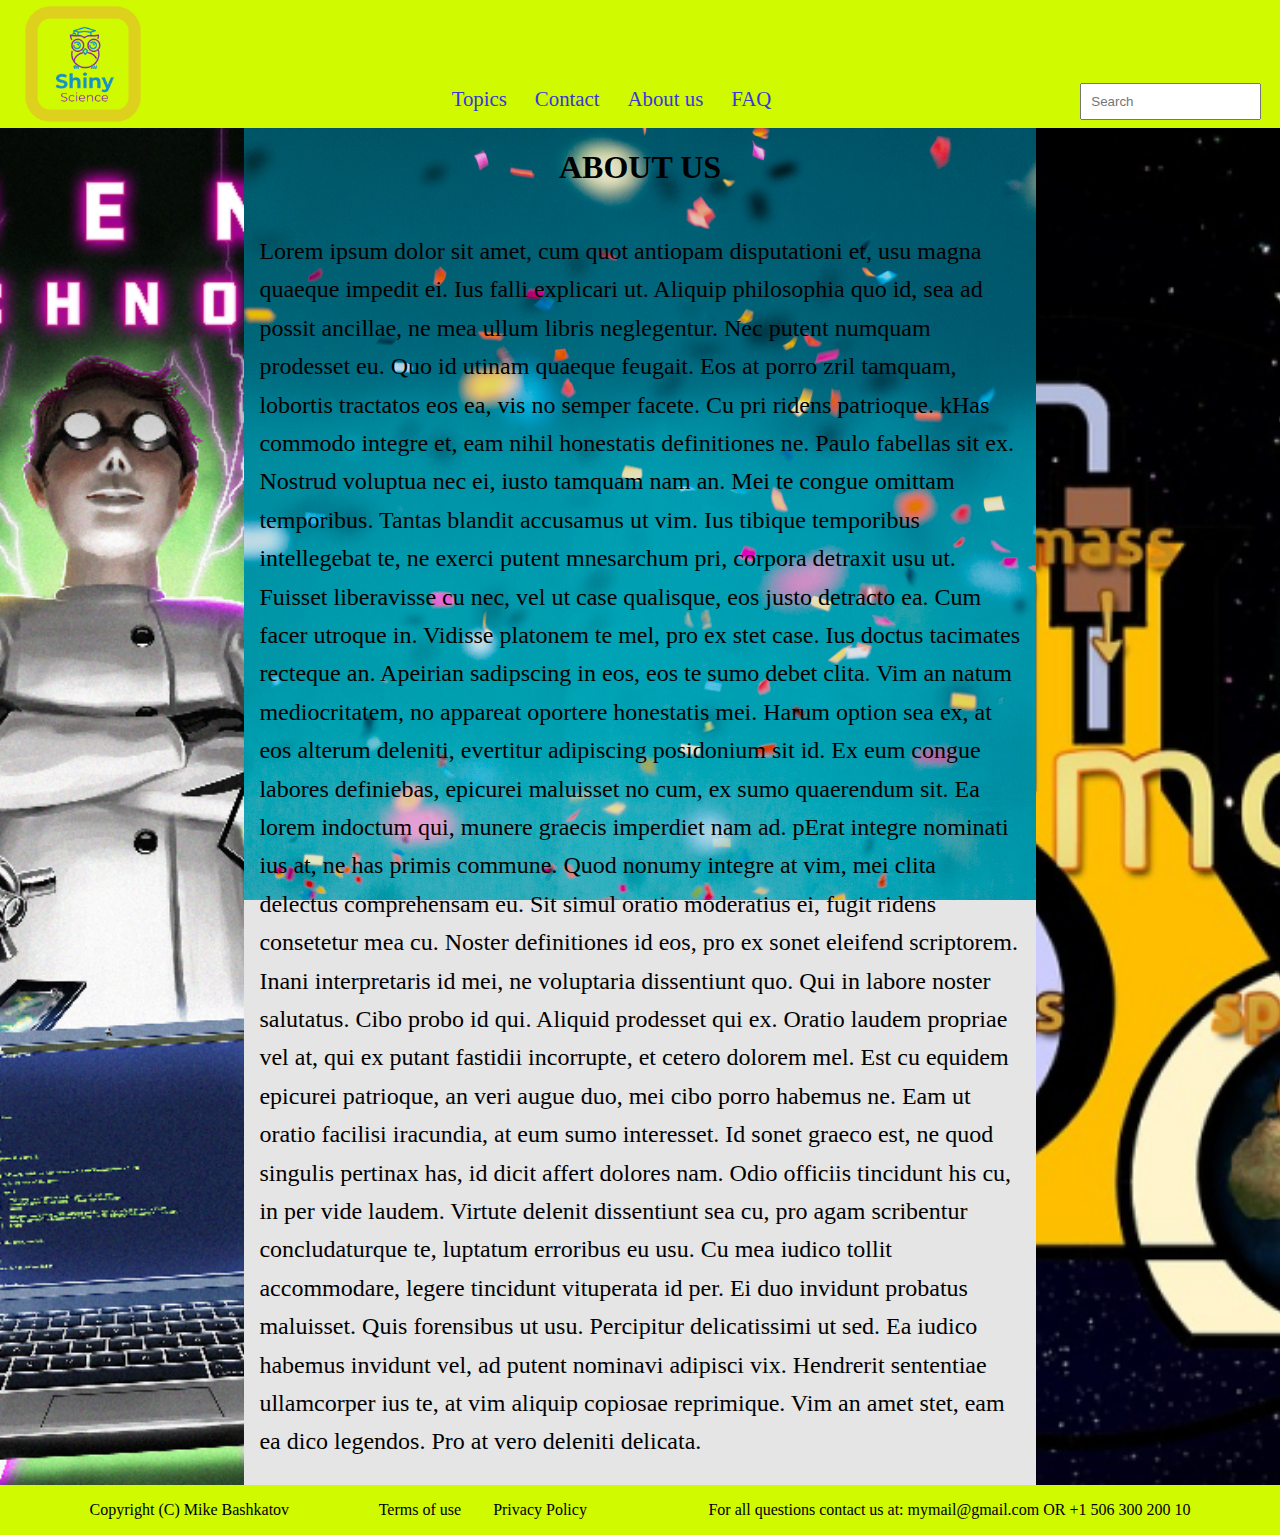
<file: about.html>
<!DOCTYPE html>
<html lang="en">
<head>
    <meta charset="UTF-8">
    <title>Title</title>
    <link rel="stylesheet" href="https://use.fontawesome.com/releases/v5.7.2/css/all.css" integrity="sha384-fnmOCqbTlWIlj8LyTjo7mOUStjsKC4pOpQbqyi7RrhN7udi9RwhKkMHpvLbHG9Sr" crossorigin="anonymous">
    <link rel="stylesheet" type="text/css"  href="style.css">
    <meta name="viewport" content="width=device-width, initial-scale=1.0">
    <script type="text/javascript" src="http://code.jquery.com/jquery-3.3.1.js"></script>
</head>
<body id="stickyFooter">
<header id="myHeader">
    <img src="images/logo.png" alt="Shiny Science" id="logo"/>
    <nav class="navbar">

        <div class="sitenavigation">
      <span class="menu-icon">
  <a href="#" class="menu example5"><span></span></a>
      <div id="hamburger">
        <span></span>
        <span></span>
        <span></span>
      </div>
      </span>
            <ul>
                <li class="nav-dropdown"><a href="#">Topics</a>
                    <ul>
                        <li><a href="SinglePage.html">Topic 1</a></li>
                        <li><a href="SinglePage.html">Topic 2</a></li>
                        <li><a href="SinglePage.html">Topic 3</a></li>
                    </ul>
                </li>
                <li><a href="Contact.html">Contact</a></li>
                <li><a href="about.html">About us</a></li>
                <li><a href="FAQ.html">FAQ</a></li>
            </ul>
        </div>
    </nav>
    <div id="search_field">
        <input type="search" placeholder="Search">
        <i class="fas fa-search"></i>
    </div>
</header>
<div id="wrapperAbout">

    <div id="leftImage" class="aboutImages"></div>
    <div id="textInside">
    <h1>ABOUT US</h1>
    <p>Lorem ipsum dolor sit amet, cum quot antiopam disputationi et, usu magna quaeque impedit ei. Ius falli explicari ut. Aliquip philosophia quo
        id, sea ad possit ancillae, ne mea ullum libris neglegentur. Nec putent numquam prodesset eu.

        Quo id utinam quaeque feugait. Eos at porro zril tamquam, lobortis tractatos eos ea, vis no semper facete. Cu pri ridens patrioque.
        kHas commodo integre et, eam nihil honestatis definitiones ne. Paulo fabellas sit ex.

        Nostrud voluptua nec ei, iusto tamquam nam an. Mei te congue omittam temporibus. Tantas blandit accusamus ut vim. Ius tibique temporibus intellegebat
        te, ne exerci putent mnesarchum pri, corpora detraxit usu ut. Fuisset liberavisse cu nec, vel ut case qualisque, eos justo detracto ea.

        Cum facer utroque in. Vidisse platonem te mel, pro ex stet case. Ius doctus tacimates recteque an. Apeirian sadipscing in eos, eos te sumo debet clita.


        Vim an natum mediocritatem, no appareat oportere honestatis mei. Harum option sea ex, at eos alterum deleniti, evertitur adipiscing posidonium sit id.
        Ex eum congue labores definiebas, epicurei maluisset no cum, ex sumo quaerendum sit. Ea lorem indoctum qui, munere graecis imperdiet nam ad.
        pErat integre nominati ius at, ne has primis commune.

        Quod nonumy integre at vim, mei clita delectus comprehensam eu. Sit simul oratio moderatius ei, fugit ridens consetetur mea cu.
        Noster definitiones id eos, pro ex sonet eleifend scriptorem. Inani interpretaris id mei, ne voluptaria dissentiunt quo.

        Qui in labore noster salutatus. Cibo probo id qui. Aliquid prodesset qui ex. Oratio laudem propriae vel at, qui ex putant fastidii incorrupte,
        et cetero dolorem mel.

        Est cu equidem epicurei patrioque, an veri augue duo, mei cibo porro habemus ne. Eam ut oratio facilisi iracundia, at eum sumo interesset.
        Id sonet graeco est, ne quod singulis pertinax has, id dicit affert dolores nam. Odio officiis tincidunt his cu, in per vide laudem.

        Virtute delenit dissentiunt sea cu, pro agam scribentur concludaturque te, luptatum erroribus eu usu. Cu mea iudico tollit accommodare,
        legere tincidunt vituperata id per. Ei duo invidunt probatus maluisset. Quis forensibus ut usu.

        Percipitur delicatissimi ut sed. Ea iudico habemus invidunt vel, ad putent nominavi adipisci vix. Hendrerit sententiae ullamcorper ius te,
        at vim aliquip copiosae reprimique. Vim an amet stet, eam ea dico legendos. Pro at vero deleniti delicata.</p>
    </div>
    <div id="rightImage" class="aboutImages"></div>

</div>

<!--Modal Window-->
<div class="md-modal md-effect-12">
    <div class="md-content">
        <h3 id="modal_header">Modal Dialog</h3>
        <div>
            <p id="dateTime"><p>
            <p id="schedule"></p>
            <p id="tv_show_name"></p>
            <button class="md-close">Close</button>
        </div>
    </div>
</div>

<div class="md-overlay"></div>
<footer>
    <p>Copyright (C) Mike Bashkatov</p>
    <p><a>Terms of use</a><a>Privacy Policy</a></p>
    <p>For all questions contact us at: mymail@gmail.com OR +1 506 300 200 10</p>
</footer>
<script src="calendarPopUp.js"></script>
</body>
</html>
</file>
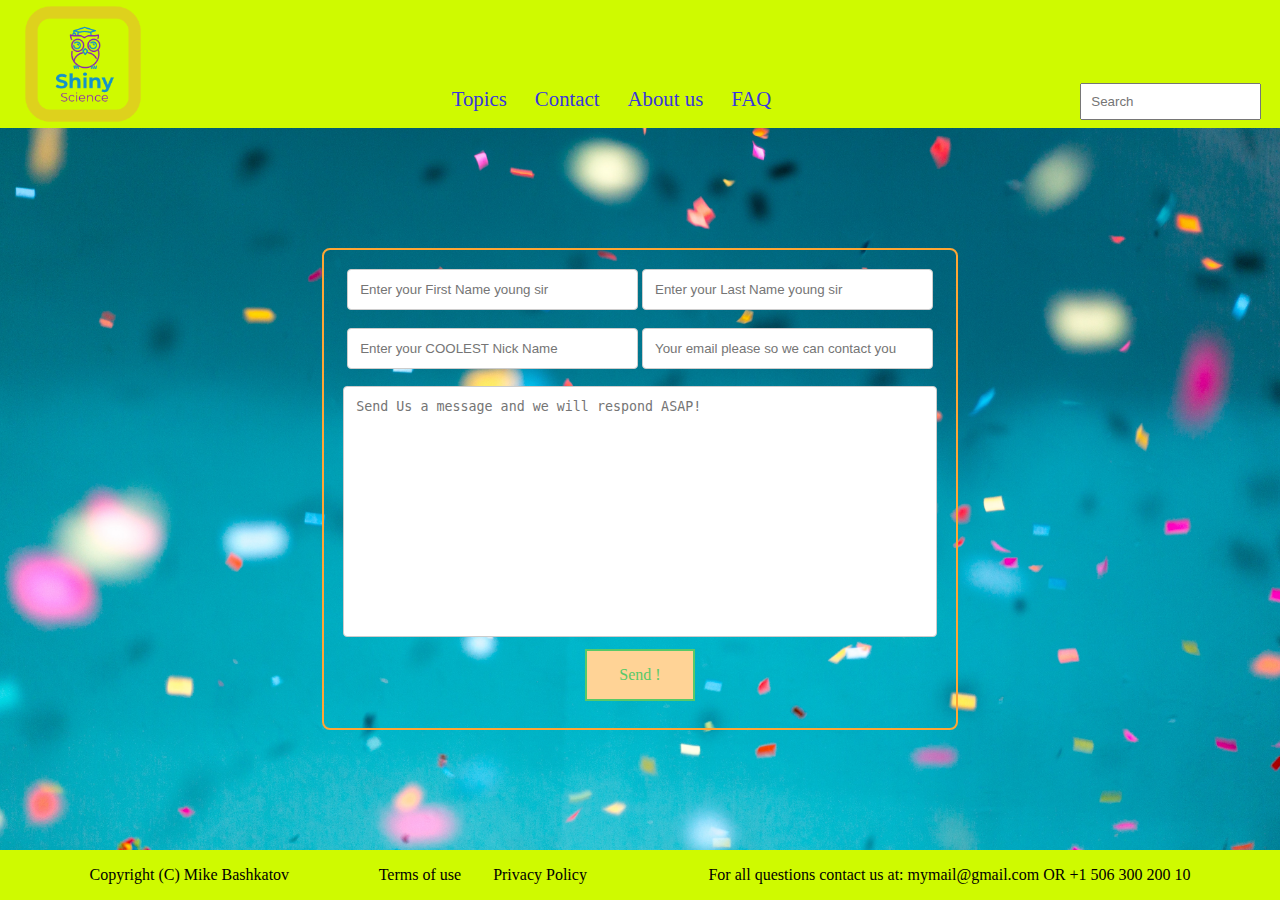
<file: Contact.html>
<!DOCTYPE html>
<html lang="en">
<head>
    <meta charset="UTF-8">
    <title>Title</title>
    <link rel="stylesheet" href="https://use.fontawesome.com/releases/v5.7.2/css/all.css" integrity="sha384-fnmOCqbTlWIlj8LyTjo7mOUStjsKC4pOpQbqyi7RrhN7udi9RwhKkMHpvLbHG9Sr" crossorigin="anonymous">
    <link rel="stylesheet" type="text/css"  href="style.css">
    <meta name="viewport" content="width=device-width, initial-scale=1.0">
    <script type="text/javascript" src="http://code.jquery.com/jquery-3.3.1.js"></script>
</head>
<body id="stickyFooter">
<header id="myHeader">
    <img src="images/logo.png" alt="Shiny Science" id="logo"/>
    <nav class="navbar">

        <div class="sitenavigation">
      <span class="menu-icon">
  <a href="#" class="menu example5"><span></span></a>
      <div id="hamburger">
        <span></span>
        <span></span>
        <span></span>
      </div>
      </span>
            <ul>
                <li class="nav-dropdown"><a href="#">Topics</a>
                    <ul>
                        <li><a href="SinglePage.html">Topic 1</a></li>
                        <li><a href="SinglePage.html">Topic 2</a></li>
                        <li><a href="SinglePage.html">Topic 3</a></li>
                    </ul>
                </li>
                <li><a href="Contact.html">Contact</a></li>
                <li><a href="about.html">About us</a></li>
                <li><a href="FAQ.html">FAQ</a></li>
            </ul>
        </div>
    </nav>
    <div id="search_field">
        <input type="search" placeholder="Search">
        <i class="fas fa-search"></i>
    </div>
</header>
<div id="wrapperContact">
<div id="form">
    <form>
        <fieldset>
            <div>
                <input type="text" placeholder="Enter your First Name young sir">
                <input type="text" placeholder="Enter your Last Name young sir">
            </div>
            <div>
                <input type="text" placeholder="Enter your COOLEST Nick Name">
                <input type="text" placeholder="Your email please so we can contact you">
            </div>
            <textarea placeholder="Send Us a message and we will respond ASAP!" cols="85" rows="15"></textarea>
            <button id="subscribe">Send !</button>
        </fieldset>
    </form>
</div>
</div>

<!--Modal Window-->
<div class="md-modal md-effect-12">
    <div class="md-content">
        <h3 id="modal_header">Modal Dialog</h3>
        <div>
            <p id="dateTime"><p>
            <p id="schedule"></p>
            <p id="tv_show_name"></p>
            <button class="md-close">Close</button>
        </div>
    </div>
</div>

<div class="md-overlay"></div>
<footer>
    <p>Copyright (C) Mike Bashkatov</p>
    <p><a>Terms of use</a><a>Privacy Policy</a></p>
    <p>For all questions contact us at: mymail@gmail.com OR +1 506 300 200 10</p>
</footer>

<script src="Super-Simple-Event-Calendar-Plugin-For-jQuery-dnCalendar/js/dncalendar.js"></script>
<script src="calendarPopUp.js"></script>
</body>
</html>
</file>
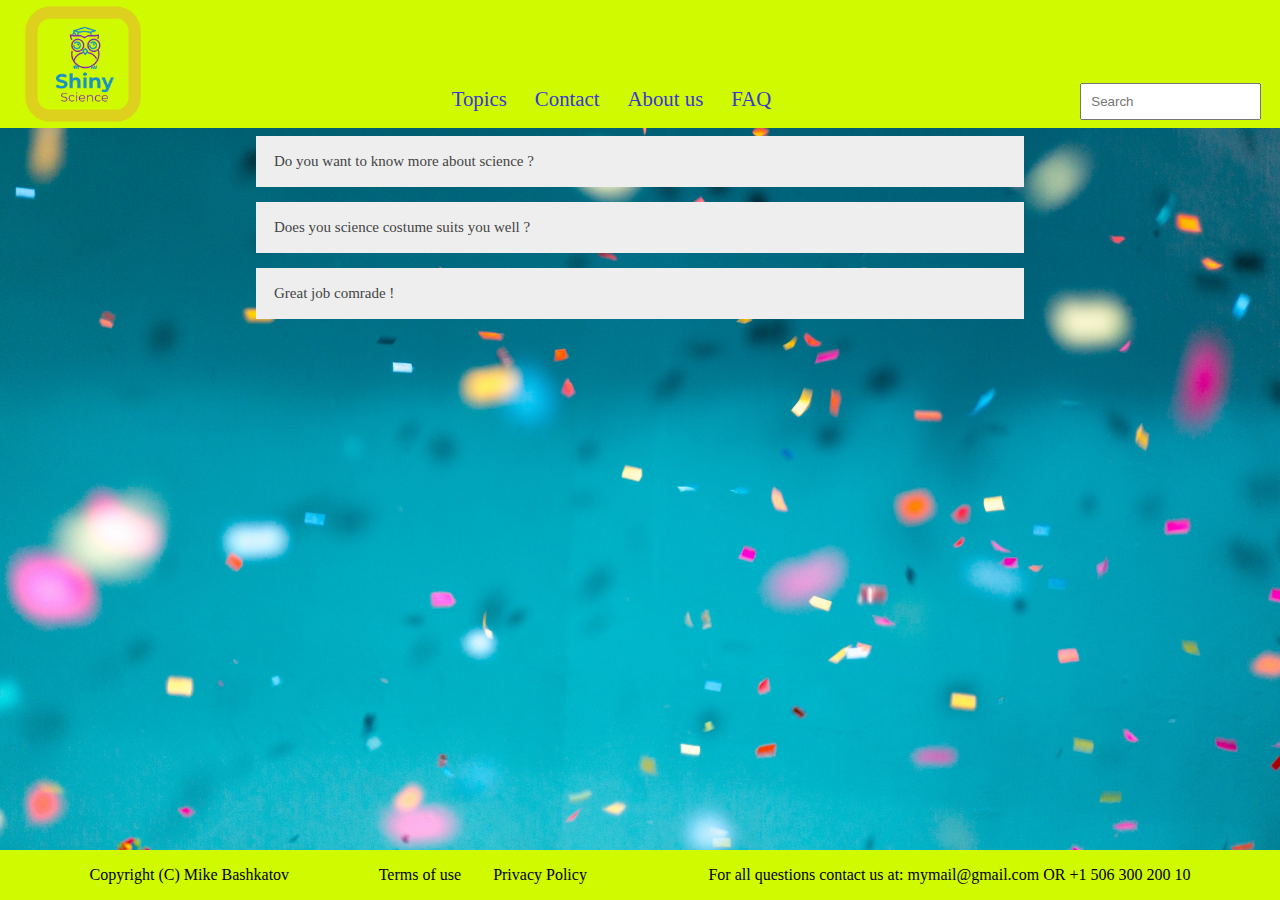
<file: FAQ.html>
<!DOCTYPE html>
<html lang="en">
<head>
    <meta charset="UTF-8">
    <title>Title</title>
    <link rel="stylesheet" href="https://use.fontawesome.com/releases/v5.7.2/css/all.css" integrity="sha384-fnmOCqbTlWIlj8LyTjo7mOUStjsKC4pOpQbqyi7RrhN7udi9RwhKkMHpvLbHG9Sr" crossorigin="anonymous">
    <link rel="stylesheet" type="text/css"  href="style.css">
    <meta name="viewport" content="width=device-width, initial-scale=1.0">
    <script type="text/javascript" src="http://code.jquery.com/jquery-3.3.1.js"></script>
</head>
<body id="stickyFooter">
<header id="myHeader">
    <img src="images/logo.png" alt="Shiny Science" id="logo"/>
    <nav class="navbar">

        <div class="sitenavigation">
      <span class="menu-icon">
  <a href="#" class="menu example5"><span></span></a>
      <div id="hamburger">
        <span></span>
        <span></span>
        <span></span>
      </div>
      </span>
            <ul>
                <li class="nav-dropdown"><a href="#">Topics</a>
                    <ul>
                        <li><a href="SinglePage.html">Topic 1</a></li>
                        <li><a href="SinglePage.html">Topic 2</a></li>
                        <li><a href="SinglePage.html">Topic 3</a></li>
                    </ul>
                </li>
                <li><a href="Contact.html">Contact</a></li>
                <li><a href="about.html">About us</a></li>
                <li><a href="FAQ.html">FAQ</a></li>
            </ul>
        </div>
    </nav>
    <div id="search_field">
        <input type="search" placeholder="Search">
        <i class="fas fa-search"></i>
    </div>
</header>
<div id="wrapperFAQ">
    <button class="accordion">Do you want to know more about science ?

        <i class="fas fa-caret-square-down"></i>

    </button>
    <div class="panel">
        <p>Lorem ipsum dolor sit amet, consectetur adipisicing elit, sed do eiusmod tempor incididunt ut labore et dolore magna aliqua. Ut enim ad minim veniam, quis nostrud exercitation ullamco laboris nisi ut aliquip ex ea commodo consequat.</p>
    </div>

    <button class="accordion">Does you science costume suits you well ?

        <i class="fas fa-caret-square-down"></i>

    </button>
    <div class="panel">
        <p>Lorem ipsum dolor sit amet, consectetur adipisicing elit, sed do eiusmod tempor incididunt ut labore et dolore magna aliqua. Ut enim ad minim veniam, quis nostrud exercitation ullamco laboris nisi ut aliquip ex ea commodo consequat.</p>
    </div>

    <button class="accordion">Great job comrade !

        <i class="fas fa-caret-square-down"></i>

    </button>
    <div class="panel">
        <p>Lorem ipsum dolor sit amet, consectetur adipisicing elit, sed do eiusmod tempor incididunt ut labore et dolore magna aliqua. Ut enim ad minim veniam, quis nostrud exercitation ullamco laboris nisi ut aliquip ex ea commodo consequat.</p>
    </div>

</div>

<!--Modal Window-->
<div class="md-modal md-effect-12">
    <div class="md-content">
        <h3 id="modal_header">Modal Dialog</h3>
        <div>
            <p id="dateTime"><p>
            <p id="schedule"></p>
            <p id="tv_show_name"></p>
            <button class="md-close">Close</button>
        </div>
    </div>
</div>

<div class="md-overlay"></div>
<footer>
    <p>Copyright (C) Mike Bashkatov</p>
    <p><a>Terms of use</a><a>Privacy Policy</a></p>
    <p>For all questions contact us at: mymail@gmail.com OR +1 506 300 200 10</p>
</footer>
<script src="calendarPopUp.js"></script>
</body>
</html>
</file>
<file: style.css>
*{
    box-sizing: border-box;
}

img[src="images/logo.png"]{
    height: auto;
    width: 10%;
    max-width: 300px;
    max-height: 300px;
}


header, footer{
    width: 100%;
    background-color: #CFFA00;
    display: flex;
    flex-flow: row nowrap;
    justify-content: space-evenly;
    align-items: center;
}

header #menu li{
    font-size: 25px;
}
/*MENU CSS*/

.navbar{
    align-self: flex-end;
    flex-basis: 70%;
    padding: 0;
    margin-bottom: 0.5em;
}

#hamburger {
    width: 30px;
    position: relative;
    margin: auto;
    -webkit-transform: rotate(0deg);
    -moz-transform: rotate(0deg);
    -o-transform: rotate(0deg);
    transform: rotate(0deg);
    -webkit-transition: .5s ease-in-out;
    -moz-transition: .5s ease-in-out;
    -o-transition: .5s ease-in-out;
    transition: .5s ease-in-out;
    cursor: pointer;
}

#hamburger span {
    display: block;
    position: absolute;
    height: 5px;
    width: 100%;
    background: #333;
    border-radius: 9px;
    opacity: 1;
    left: 7px;
    -webkit-transform: rotate(0deg);
    -moz-transform: rotate(0deg);
    -o-transform: rotate(0deg);
    transform: rotate(0deg);
    -webkit-transition: .25s ease-in-out;
    -moz-transition: .25s ease-in-out;
    -o-transition: .25s ease-in-out;
    transition: .25s ease-in-out;
}

#hamburger span:nth-child(1) {
    top: 0px;
}

#hamburger span:nth-child(2) {
    top: 11px;
}

#hamburger span:nth-child(3) {
    top: 22px;
}

#hamburger.open span:nth-child(1) {
    top: 11px;
    -webkit-transform: rotate(135deg);
    -moz-transform: rotate(135deg);
    -o-transform: rotate(135deg);
    transform: rotate(135deg);
}

#hamburger.open span:nth-child(2) {
    opacity: 0;
    left: -30px;
}

#hamburger.open span:nth-child(3) {
    top: 11px;
    -webkit-transform: rotate(-135deg);
    -moz-transform: rotate(-135deg);
    -o-transform: rotate(-135deg);
    transform: rotate(-135deg);
}

.sitenavigation ul {
    margin: 0;
    padding: 0;
    text-align: center;
}
.sitenavigation li {
    list-style-type: none;
    padding: 0;
    margin: 0;
    display: inline-block;
    margin-left: -4px;
    line-height: 20px;
}
.sitenavigation li.nav-dropdown:hover > a {
    background-color: #5956E6 !important;
    color: #fff;
}
.sitenavigation li a {
    color: #3936DC;
    text-decoration: none;
    display: block;
    padding: 11px 14px;
    font-size: 1.3em;
    -webkit-tap-highlight-color: transparent;
}
.sitenavigation li a.nav-path-selected, .sitenavigation li a.linkclicked {
    color: #5956E6;
    background-color: #5956E6;
}
.sitenavigation li a.nav-selected {
    background-color: #A7A5F5;
    color: #7B79EE;
}
.sitenavigation li a:hover {
    background-color: #5956E6 !important;
    color: #fff;
}
.sitenavigation li.clicked > ul {
    display: block;
}
.sitenavigation li ul {
    display: none;
    position: absolute;
    min-width: 200px;
    max-width: 300px;
    padding: 0;
    margin: 0;
    z-index: 1000;
}
.sitenavigation li ul a {
    background-color: #7B79EE;
    font-size: 1.1em;
}
.sitenavigation li ul li {
    float: none;
    display: block;
    margin: 0;
}
.sitenavigation li ul ul {
    left: 100%;
    margin-top: -40px;
}
.sitenavigation li ul ul a {
    background-color: #9CCCF4;
}
.sitenavigation .nav-dropdown:hover > a, .sitenavigation .nav-dropdown.clicked > a {
    background-color: #9CCCF4;
}

.sitenavigation li:hover > ul {
    display: block !important;
}

.menu-icon {
    display: none;
}

.md-content a{
    text-decoration: none;
    color: black;
}

.md-content a:hover{
    text-decoration: none;
    color: #1E50C9;
}


#search_field{
    display: inline-block;
    position: relative;
    align-self: flex-end;
    margin-bottom: 0.5em;
}

input[type="search"]{
    padding: 5%;
    width: 100%;
}

#search_field i{
    position: absolute;
    top: 30%;
    right: 4%;
}

/*MAIN CONTENT*/

#wrapper{
    display: flex;
    flex-flow: row wrap;
    justify-content: space-evenly;
    margin: 2% auto;
    width: 90%;
}

main{
    align-self: self-start;
    flex-basis: 70%;
}

aside{
    align-self: self-start;
    flex-basis: 25%;
}

#aside_content{
    text-align: center;
    width: 95%;
    margin: 3% auto;
    padding: 2%;
    background-color: #FFB044;
}

#aside_content img{
    width: 100%;
}

.articles-main, #calendar, #subscribe_block{
    text-align: center;
    width: 95%;
    margin: 1% auto;
    padding: 2%;
    background-color: #FC9BB8;
}

.articles-main:nth-child(odd) img{
     float: right;
     margin: 0 0 1% 1%;
    max-width: 50%;
    max-width: 50%;
 }

.articles-main:nth-child(even) img{
    float: left;
    margin: 0 1% 1% 0;
    max-width: 50%;
}

.articles-main p{
    text-align: left;
    word-break: break-word;
}

/*COOL BUTTON*/
.articles-main button, aside button{
    border-radius: 10px;
    padding: 1%;
}

aside button{
    border-radius: 10px;
    padding: 2%;
}

button {
    background: none;
    border: 2px solid;
    font: inherit;
    line-height: 1;
    margin: 0.5em;
    padding: 1em 2em;
}

button {
    color: #1493c9;
    transition: 0.25s;
}

button:hover,
button:focus {
    animation: pulse 1s;
    box-shadow: 0 0 0 2em rgba(0,0,0,0);
    color: #1E50C9;
}

@keyframes pulse {
    0% { box-shadow: 0 0 0 0 }
}


/*CALENDAR*/
#calendar h1{
    text-transform: uppercase;
}

/*MODAL WINDOW HERE*/
  html, body {
      min-height: 100%;
  }
    body {
        margin: 0;
    padding: 0;
    background: url('images/background1.jpg');
        background-attachment: fixed;
        background-position: center;
        background-repeat: no-repeat;
        background-size: cover;
}



.md-close {
    margin-top: 40px;
    display: block;
    margin: 5% auto 0;

    background: transparent;
    border: 2px solid #444;
    padding: 5px 10px;
}


  .md-modal {
      margin: auto;
      position: fixed;
      top: 100px;
      left: 0;
      right: 0;
      width: 50%;
      max-width: 630px;
      min-width: 320px;
      height: auto;
      z-index: 2000;
      visibility: hidden;
      -webkit-backface-visibility: hidden;
      -moz-backface-visibility: hidden;
      backface-visibility: hidden;
  }

.md-show {
    visibility: visible;
}

.md-overlay {
    position: fixed;
    width: 100%;
    height: 100%;
    visibility: hidden;
    top: 0;
    left: 0;
    z-index: 1000;
    opacity: 0;
    background: #FFE79D;
    -webkit-transition: all 0.3s;
    -moz-transition: all 0.3s;
    transition: all 0.3s;
}

.md-show ~ .md-overlay {
    opacity: 1;
    visibility: visible;
}

.md-effect-12 .md-content {
    -webkit-transform: scale(0.8);
    -moz-transform: scale(0.8);
    -ms-transform: scale(0.8);
    transform: scale(0.8);
    opacity: 0;
    -webkit-transition: all 0.3s;
    -moz-transition: all 0.3s;
    transition: all 0.3s;
}

.md-show.md-effect-12 ~ .md-overlay {
    background-color: #FFE79D;
}

.md-effect-12 .md-content h3,
.md-effect-12 .md-content {
    background: transparent;
}

.md-show.md-effect-12 .md-content {
    -webkit-transform: scale(1);
    -moz-transform: scale(1);
    -ms-transform: scale(1);
    transform: scale(1);
    opacity: 1;
}

.md-content{
    text-align: center;
}

#tv_show_name{
    font-weight: 900;
    font-size: 4em;
    background: red;
    background: -webkit-linear-gradient(left, red , #ff971f, green, #25beff, blue, violet);
    background: -o-linear-gradient(right, red, #ff971f, green, #25beff, blue, violet);
    background: -moz-linear-gradient(right, red, #ff971f, green, #25beff, blue, violet);
    background: linear-gradient(to right, red , #ff971f, green, #25beff, blue, violet);
    -webkit-background-clip: text;
    -webkit-text-fill-color: transparent;
}

#schedule{
    font-size: 1.5em;
}


/*SUBSCRIBE BLOCK*/

#subscribe_block h1{
    text-transform: uppercase;
}

footer a{
    margin-right: 2em;
}

.clear{
    clear: both;
}

/*STICKY HEADER*/

.sticky {
    position: fixed;
    top: 0;
    width: 100%;
}

.sticky + #wrapper{
    padding-top: 150px;
}


/*FORM PAGE StYLES*/

#form{
    margin: 0 auto;
    max-width: 50%;
    align-self: center;
}

textarea{
    outline: none;
    resize: none;
    overflow: auto;
}

fieldset > div{
    text-align: center;
}

fieldset{
    text-align: center;
    padding: 3%;
    border: 2px solid #ffa634;
    border-radius: 8px;
}

input[type=text], textarea{
    width: 100%;
    padding: 12px;
    border: 1px solid #ccc;
    border-radius: 4px;
    box-sizing: border-box;
}

input[type="text"]{
    width: 49%;
    margin-bottom: 3%;
}

#stickyFooter{
    display: flex;
    min-height: 100vh;
    flex-direction: column;
}

#wrapperContact{
    flex: 1;
    display: flex;
}

#wrapperFAQ{
    flex: 1;
}

#subscribe {
    color: #58c968;
    transition: 0.25s;
    background: #ffd396;
}

#subscribe:hover,
#subscribe:focus {
    animation: pulse 1s;
    box-shadow: 0 0 0 2em rgba(0,0,0,0);
    color: #1bc906;
}

/*ABOUT PAGE STYLES*/

#rightImage{
    background: url("images/AboutUsRight.png") no-repeat center center / cover;
    order: 4;
}

#leftImage{
    background: url("images/AboutUsLeft.jpg") no-repeat center center / cover;
    order: 1;
}

#wrapperAbout  p {
    line-height: 160%;
    order: 2;
    font-size: 1.5em;
    padding: 0 2%;
}

#textInside{
    order: 2;
    display: flex;
    flex-direction: column;
}

#wrapperAbout  h1{
    order: 1;
    align-self: center;
}

.aboutImages{
    width: 550%;
}

#wrapperAbout{
    display: flex;
    flex-flow: row nowrap;
    background-color: rgba(0, 0, 0, 0.1);
}

/*FAQ PAGE ACCORDION*/

.accordion {
    background-color: #eee;
    color: #444;
    cursor: pointer;
    padding: 18px;
    width: 100%;
    border: none;
    text-align: left;
    outline: none;
    font-size: 15px;
    transition: 0.4s;
    margin-left: 0;
    position: relative;
}

.active, .accordion:hover {
    background-color: #ccc;
}

.panel {
    padding: 0 18px;
    display: none;
    background-color: white;
    overflow: hidden;
}

.accordion > i {
    position: absolute;
    top: 5%;
    right: 1%;
    font-size: 3em;
}

#wrapperFAQ{
    margin: 0 auto;
    width: 60%;
}

@media screen and (max-width: 960px) {
    img[src="images/logo.png"]{
        order: 2;
    }

    footer{
        flex-flow: column nowrap;
    }

    header{
        flex-flow: row nowrap;
        justify-content: space-between;
    }


    #search_field{
        display: none;
    }

    .container{
        align-self: center;
    }

    header #menu li {
        font-size: 15px;
    }

    #menu li ul li {
        font-size: 12px;
    }

    #wrapper{
        flex-flow: column;
    }

    .articles-main img {
         float: none;
         margin: 0;
        width: 100%;
        max-width: 500px;
    }

    #aside_content img {
        max-width: 500px;
    }


    aside{
        order: 1;
    }

    main{
        order: 2;
    }

    footer a{
        margin: 0;
    }

    footer p{
        width: 100%;
        text-align: center;
    }

    footer p:nth-child(2){
        display: flex;
        flex-flow: row;
        justify-content: space-evenly;
    }

    h2{
        margin: 0.83em;
    }


    /*MENU STYLES*/

    header{
        max-width: 1000px;
        margin-left: auto;
        margin-right: auto;
    }

    .navbar .menu-icon {
        display: block;
        cursor: pointer;
        height: 40px;
        width: 40px;
    }

    .sitenavigation ul{
        display: none;
    }

    .navbar{
        align-self: center;
        order: 1;
    }

    img[src="images/logo.png"]{
        width: 15%;
    }

    .articles-main:nth-child(odd) img{
        max-width: 100%;
        margin-bottom: 5%;
    }

    .articles-main:nth-child(even) img{
        max-width: 100%;
        margin-bottom: 5%;
    }

    /*CONTACT PAGE*/
    fieldset > div {
        text-align: center;
        display: flex;
        flex-direction: column;
    }

    input[type="text"] {
        width: 100%;
    }

    /*ABOUT PAGE*/
    .aboutImages{
        display: none;
    }


}

@media screen and (max-width: 600px) {
    #form{
        max-width: 80%;
    }
    .navbar{
        margin: 0;
    }
}

@media screen and (max-width: 960px)and (min-width: 600px) {
    img[src="images/logo.png"] {
        width: 10%;
    }

    .navbar{
        margin: 0;
    }
}
</file>
